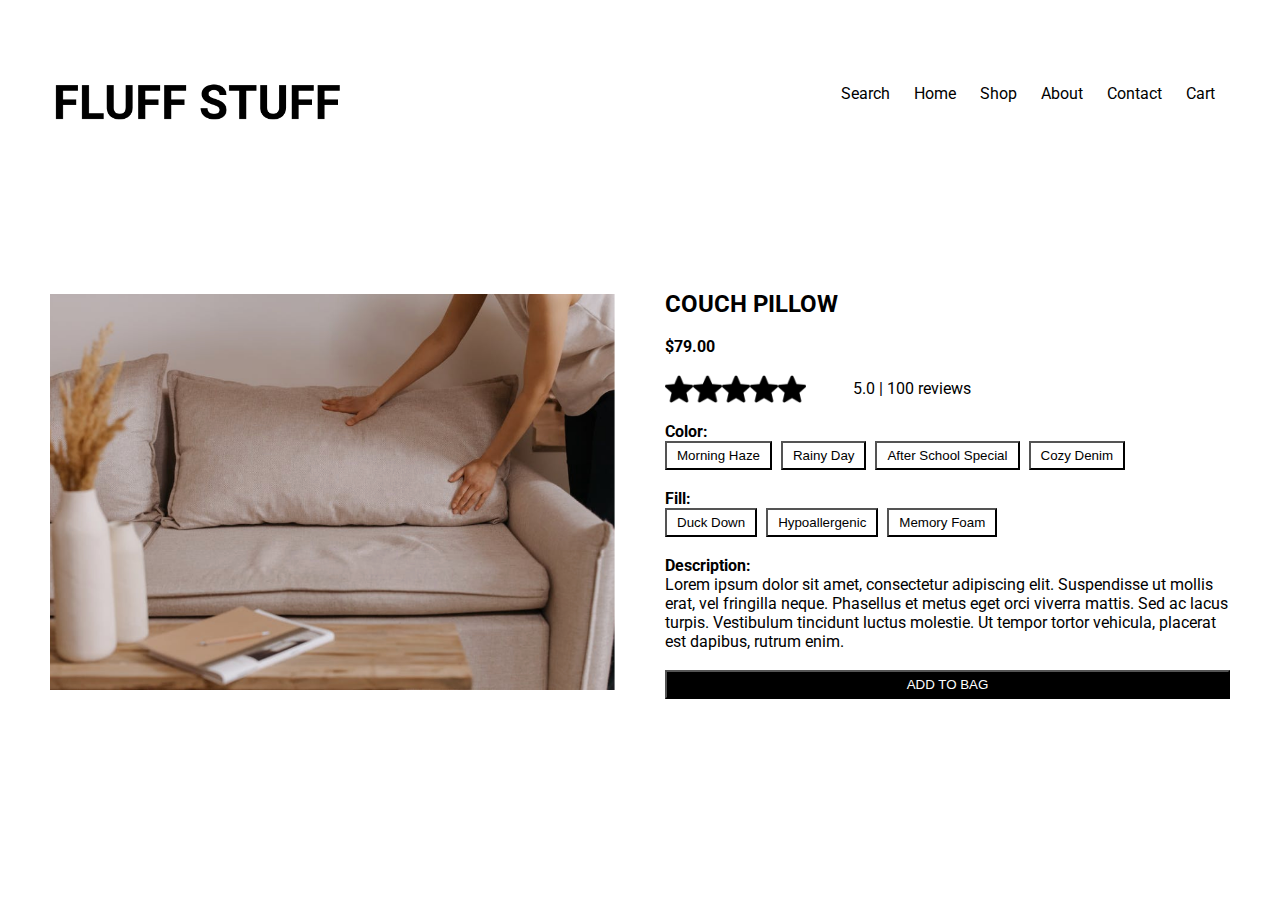
<file: product_details.html>
<!DOCTYPE html>
<html lang="en">
<head>
  <title>Fluff Stuff</title>
  <meta charset="UTF-8">
  <meta name="description" content="PUI Homework 5">
  <meta name="keywords" content="HTML, JavaScript, CSS">
  <meta name="author" content="Emily Zhang">
  <link rel="stylesheet" href="styles.css"> 
  <link href="https://fonts.googleapis.com/css2?family=Roboto:ital,wght@0,300;0,400;0,500;0,700;1,400&display=swap" rel="stylesheet">
</head>

<body>
  <div class="container">

    <!-- navbar -->
    <div class="navbar">
      <!-- nav bar logo -->
      <div class="logo">
        <img src="images/logo1.png" width="300" alt="logo">
      </div>

      <!-- nav bar buttons -->
      <nav>
        <ul>
          <li><a href="">Search</a></li>
          <li><a href="index.html">Home</a></li>
          <li><a href="products.html">Shop</a></li>
          <li><a href="">About</a></li>
          <li><a href="">Contact</a></li>
          <li><a href="">Cart</a></li>
        </ul>
      </nav>
    </div>
    
    <!-- space -->
    <br><br><br><br><br><br><br>

    <div class="row">
      <div class="col-2">
        <section class="product-details">
          <div class="image-slider">
            <div class="product-images">
              <img src="images/couch_pillow.png" alt="">
            </div>
          </div>
        </section>
      </div>

      <div class="col-2">
        <section>
          <!-- individual product details -->
          <div class="details">
            <!-- product name and price -->
            <h2 class="product-brand">COUCH PILLOW</h2><br>
            <span class="product-price"><strong>$79.00</strong></span><br><br>
            
            <!-- product rating -->
            <div class="rating">
              <div class="star">
                <img src="images/rating.png" alt="star">
                <img src="images/rating.png" alt="star">
                <img src="images/rating.png" alt="star">
                <img src="images/rating.png" alt="star">
                <img src="images/rating.png" alt="star">
              </div>
              <div class="reviews">
                <p>5.0 | 100 reviews</p>
              </div>
            </div><br>

            <!-- color selection -->
            <p class="product-subheading"><strong>Color:</strong></p>
            <button>Morning Haze</button>
            <button>Rainy Day</button>
            <button>After School Special</button>
            <button>Cozy Denim</button><br><br>

            <!-- fill selection -->
            <p class="product-subheading"><strong>Fill:</strong></p>
            <button>Duck Down</button>
            <button>Hypoallergenic</button>
            <button>Memory Foam</button><br><br>

            <!-- product description -->
            <p class="product-subheading"><strong>Description:</strong></p>
            <p class="product-description">Lorem ipsum dolor sit amet, 
              consectetur adipiscing elit. Suspendisse ut mollis erat, vel 
              fringilla neque. Phasellus et metus eget orci viverra mattis. 
              Sed ac lacus turpis. Vestibulum tincidunt luctus molestie. 
              Ut tempor tortor vehicula, placerat est dapibus, rutrum enim.</p>
          </div><br>

          <!-- add to cart button -->
          <button class="add-to-cart-btn">ADD TO BAG</button>
        </section>
      </div>
    </div>
    


    
  </div>  
  
</body>
</html>
</file>
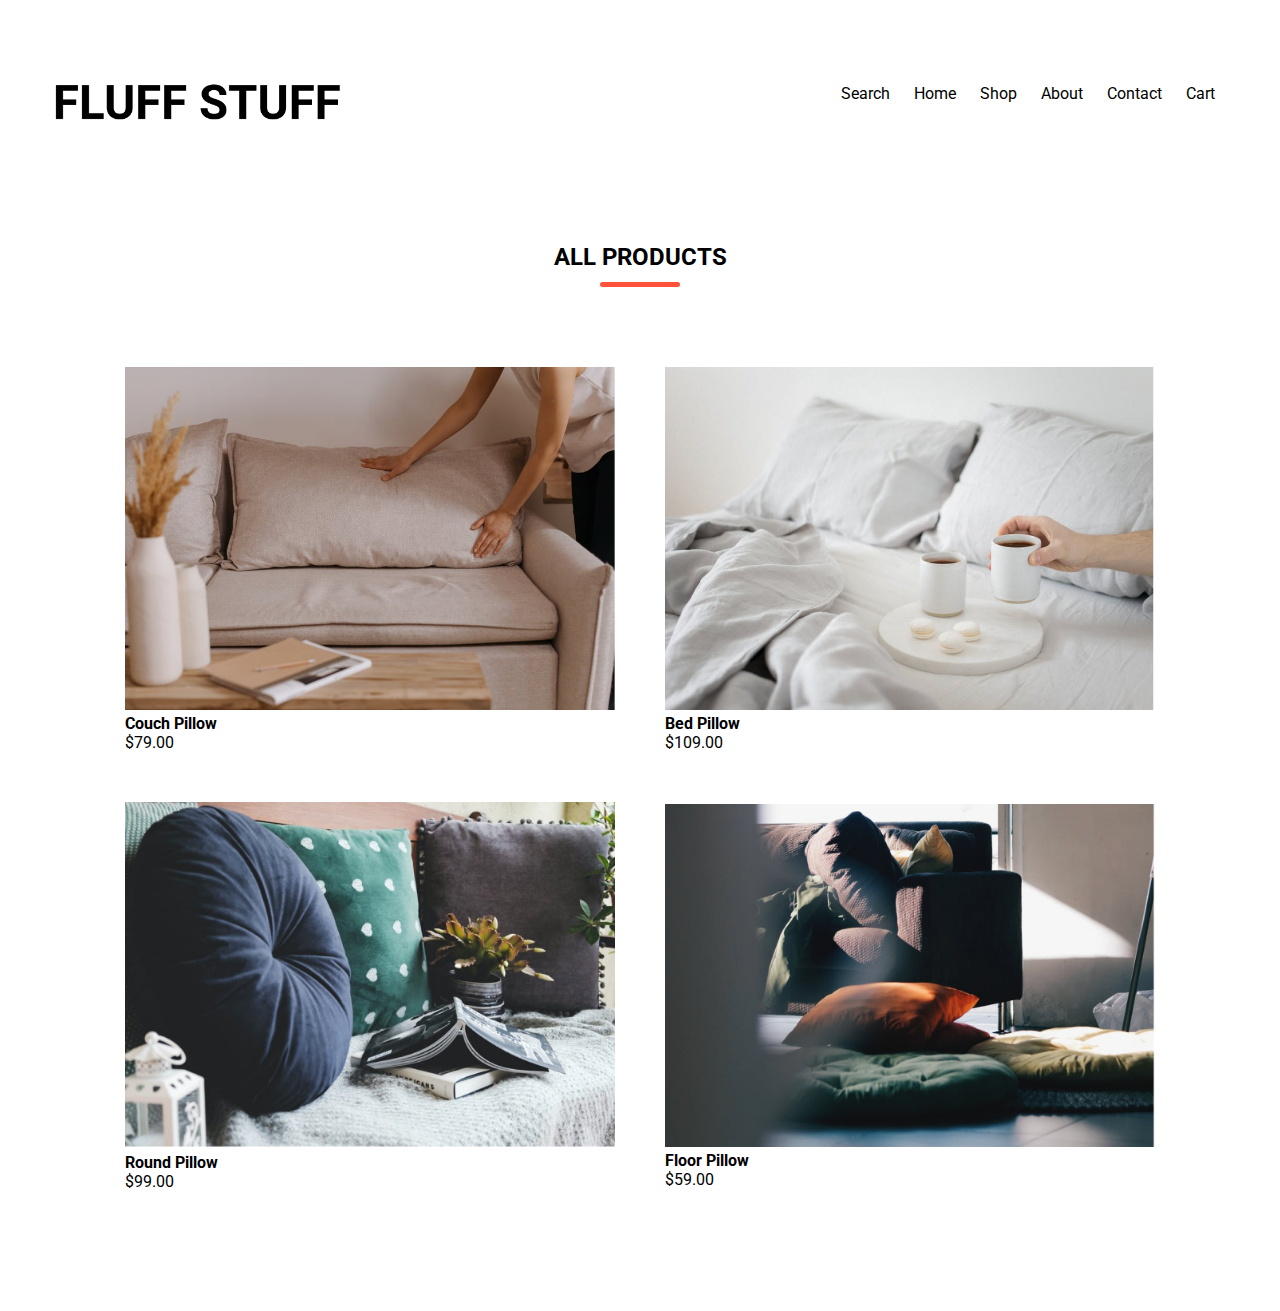
<file: products.html>
<!DOCTYPE html>
<html lang="en">
<head>
  <title>Fluff Stuff</title>
  <meta charset="UTF-8">
  <meta name="description" content="PUI Homework 5">
  <meta name="keywords" content="HTML, JavaScript, CSS">
  <meta name="author" content="Emily Zhang">
  <link rel="stylesheet" href="styles.css"> 
  <link href="https://fonts.googleapis.com/css2?family=Roboto:ital,wght@0,300;0,400;0,500;0,700;1,400&display=swap" rel="stylesheet">
</head>

<body>

  <div class="container">
    <!-- navbar -->
    <div class="navbar">
      <!-- navbar logo -->
      <div class="logo">
        <img src="images/logo1.png" width="300" alt="logo">
      </div>

      <!-- navbar buttons -->
      <nav>
        <ul>
          <li><a href="">Search</a></li>
          <li><a href="index.html">Home</a></li>
          <li><a href="products.html">Shop</a></li>
          <li><a href="">About</a></li>
          <li><a href="">Contact</a></li>
          <li><a href="">Cart</a></li>
        </ul>
      </nav>
    </div>
  
    <div class="categories">

      <!-- display of all products -->
      <h2 class="title">ALL PRODUCTS</h2>
      <div class="small-container">
        <div class="row">
          <!-- item 1: couch pillow -->
          <div class="col-2">
            <a href="product_details.html">
              <img src="images/couch_pillow.png" alt="couch pillow">
              <h4><strong>Couch Pillow</strong></h4>
              <p>$79.00</p>
            </a>
          </div>
          <!-- item 2: bed pillow -->
          <div class="col-2">
            <img src="images/bed_pillow.png" alt="bed pillow">
            <h4><strong>Bed Pillow</strong></h4>
            <p>$109.00</p>
          </div>
        </div>
      </div>
      <div class="small-container">
        <div class="row">
          <!-- item 3: round pillow -->
          <div class="col-2">
            <img src="images/round_pillow.png" alt="round pillow">
            <h4><strong>Round Pillow</strong></h4>
            <p>$99.00</p>
          </div>
          <!-- item 4: floor pillow -->
          <div class="col-2">
            <img src="images/floor_pillow.png" alt="floor pouf pillow">
            <h4><strong>Floor Pillow</strong></h4>
            <p>$59.00</p>
          </div>
        </div>
      </div>
    </div>
    
  </div>  
  
</body>
</html>
</file>
<file: styles.css>
*{
  margin: 0;
  padding: 0;
  box-sizing: border-box;
}

body{
  font-family: 'Roboto', sans-serif;
  color: black;
}

.container {
  max-width: 1300px;
  margin: auto;
  padding-left: 25px;
  padding-right: 25px;
}

/* navbar */
.navbar {
  display: flex;
  align-items: center;
  padding: 20px;
}

nav{
  flex: 1;
  text-align: right;
  margin-top: 30px;
}

nav ul{
  display: inline-block;
  list-style-type: none;
}

nav ul li{
  display: inline-block;
  margin-right: 20px;
  
}

a{
  text-decoration: none;
  color: black;
}

p{
  color: black;
}

/* navbar logo */
.logo{
  margin-top: 50px;
}

/* additional style for homepage */
.home{
  color: white;
}

#home nav{
  margin-top: -170px;
}

#home a{
  color: white;
}

/* home shop buton */
.btn{
  display: inline-block;
  background: transparent;
  color:white;
  padding: 8px 30px;
  margin: 30px 0;
  font-size: 32px;
}

/* content */
.row{
  display: flex;
  align-items: center;
  flex-wrap: wrap;
  justify-content: space-around;
}

.col-1 {
  flex-basis: 100%;
  text-align: center;
}

.header {
  background-image: url("images/background.jpg");
  background-size: cover;
  overflow: hidden;
}

.header .row {
  margin-top: 400px;
  margin-bottom: 150px;
}

/* product details */
.categories {
  margin: 70px 0;
}

.col-2{
  flex-basis: 50%;
  min-width: 200px;
  margin-bottom: 50px;
  padding-left: 25px;
  padding-right: 25px;
}

.col-2 img{
  width: 100%;

}

.small-container{
  max-width: 1080px;
  margin: auto;
}

/* title labeling for All Products page */
.title{
  text-align: center;
  margin: 0 auto 80px;
  position: relative; 
  line-height: 60px;
  color: black;
}

/* special styling for title labeling */
.title::after{
  content: '';
  background: #ff523b;
  width: 80px;
  height: 5px;
  border-radius: 5px;
  position: absolute;
  bottom: 0;
  left: 50%;
  transform: translateX(-50%);
}

/* Product Details */
h4{
  color: black;
  font-weight: normal;

}

.col-4 p{
  font-size: 14px;
}

.product-details{
  font-size:18px;
}

.add-to-cart-btn{
  width: 100%;
  padding: 5px 10px;
  margin-right: 5px;
  background: black;
  color: white;
}

.details button{
  padding: 5px 10px;
  margin-right: 5px;
  background: white;
  display: inline-block;
  cursor: pointer;
}

.rating{
  display: flex;
  align-items: center;
  
  
}

.star{
  display: flex;
  width: 5%;
  margin-right:10px;
  align-items: center;
}

.reviews{
  padding-left: 150px;
}
</file>
